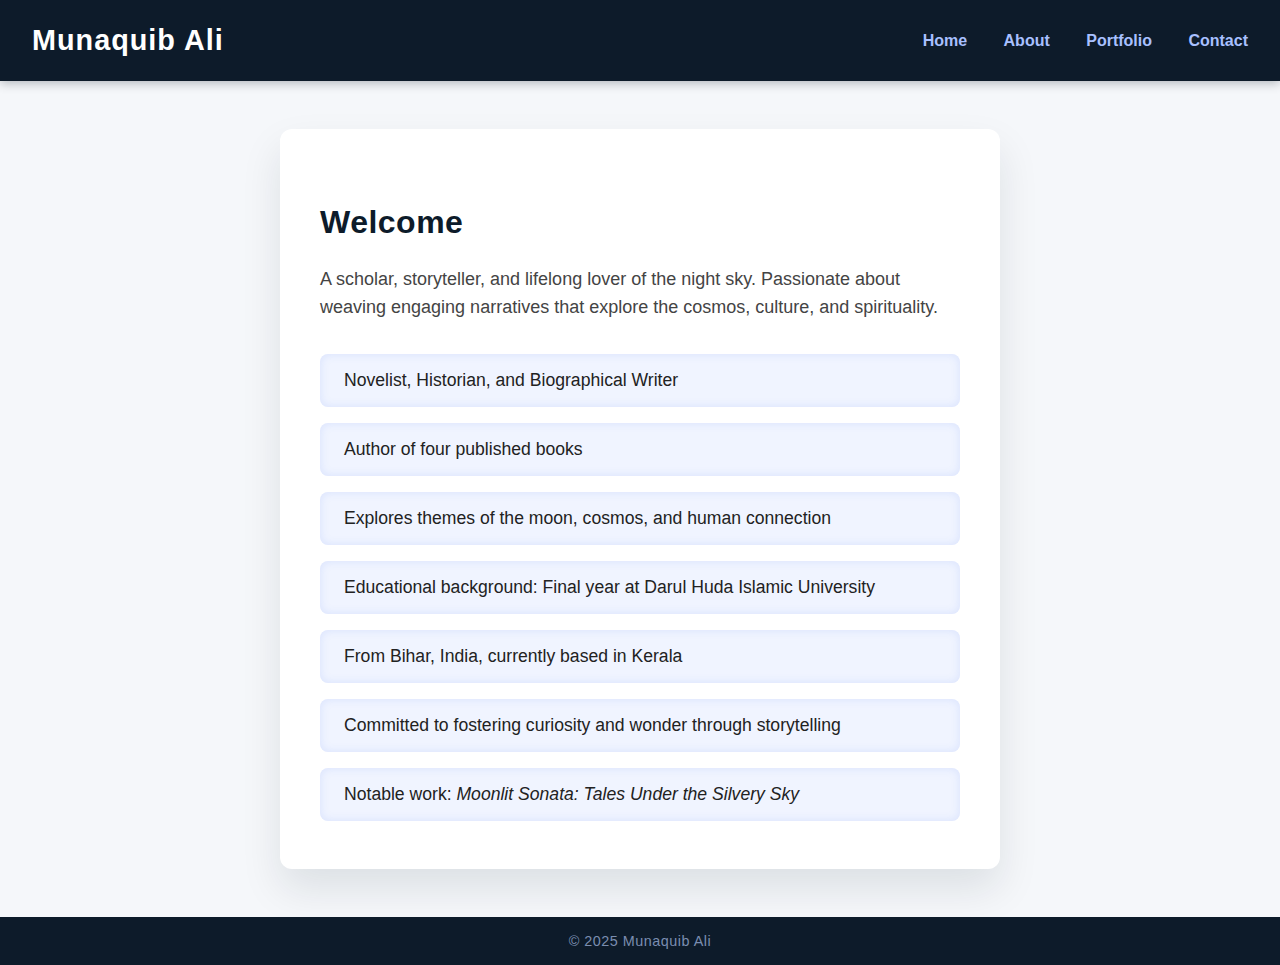
<file: index.html>
<!DOCTYPE html>
<html lang="en">
<head>
  <meta charset="UTF-8" />
  <meta name="viewport" content="width=device-width, initial-scale=1" />
  <title>Home - Munaquib Ali</title>
  <style>
    /* Reset and base styles */
    *, *::before, *::after {
      box-sizing: border-box;
    }
    body {
      font-family: 'Inter', 'Segoe UI', Tahoma, Geneva, Verdana, sans-serif;
      background: #f5f7fa;
      color: #222;
      margin: 0;
      display: flex;
      flex-direction: column;
      min-height: 100vh;
    }
    header {
      background-color: #0d1b2a;
      padding: 1.5rem 2rem;
      box-shadow: 0 2px 10px rgb(13 27 42 / 0.3);
      display: flex;
      justify-content: space-between;
      align-items: center;
      color: #fff;
    }
    header h1 {
      font-weight: 700;
      font-size: 1.8rem;
      letter-spacing: 1px;
      margin: 0;
    }
    nav a {
      color: #a8c0ff;
      margin-left: 2rem;
      text-decoration: none;
      font-weight: 600;
      font-size: 1rem;
      position: relative;
      transition: color 0.3s ease;
    }
    nav a::after {
      content: "";
      position: absolute;
      left: 0;
      bottom: -4px;
      width: 0;
      height: 2px;
      background-color: #4f7df3;
      transition: width 0.3s ease;
      border-radius: 2px;
    }
    nav a:hover, nav a:focus {
      color: #4f7df3;
    }
    nav a:hover::after, nav a:focus::after {
      width: 100%;
    }
    main {
      flex-grow: 1;
      max-width: 720px;
      margin: 3rem auto;
      background: #fff;
      padding: 3rem 2.5rem;
      border-radius: 12px;
      box-shadow: 0 20px 40px rgb(13 27 42 / 0.1);
    }
    main h2 {
      font-weight: 700;
      font-size: 2rem;
      margin-bottom: 1.5rem;
      color: #0d1b2a;
      letter-spacing: 0.5px;
    }
    main p.intro {
      font-size: 1.125rem;
      margin-bottom: 2rem;
      line-height: 1.6;
      color: #444;
    }
    ul.key-points {
      list-style: none;
      padding-left: 0;
      margin: 0;
      display: grid;
      gap: 1rem;
    }
    ul.key-points li {
      background: #f0f4ff;
      padding: 1rem 1.5rem;
      border-radius: 8px;
      font-size: 1.1rem;
      box-shadow: inset 0 0 10px rgb(79 125 243 / 0.15);
      transition: background-color 0.3s ease;
    }
    ul.key-points li:hover {
      background-color: #d6e0ff;
    }
    footer {
      background-color: #0d1b2a;
      color: #7a8db0;
      text-align: center;
      padding: 1rem 2rem;
      font-size: 0.9rem;
      letter-spacing: 0.5px;
      user-select: none;
    }
    @media (max-width: 640px) {
      main {
        margin: 2rem 1rem;
        padding: 2rem 1.5rem;
      }
      nav a {
        margin-left: 1rem;
        font-size: 0.9rem;
      }
      ul.key-points {
        display: block;
      }
    }
  </style>
</head>
<body>
  <header>
    <h1>Munaquib Ali</h1>
    <nav>
      <a href="index.html">Home</a>
      <a href="about.html">About</a>
      <a href="portfolio.html">Portfolio</a>
      <a href="contact.html">Contact</a>
    </nav>
  </header>
  <main>
    <h2>Welcome</h2>
    <p class="intro">
      A scholar, storyteller, and lifelong lover of the night sky. Passionate about weaving engaging narratives that explore the cosmos, culture, and spirituality.
    </p>
    <ul class="key-points">
      <li>Novelist, Historian, and Biographical Writer</li>
      <li>Author of four published books</li>
      <li>Explores themes of the moon, cosmos, and human connection</li>
      <li>Educational background: Final year at Darul Huda Islamic University</li>
      <li>From Bihar, India, currently based in Kerala</li>
      <li>Committed to fostering curiosity and wonder through storytelling</li>
      <li>Notable work: <em>Moonlit Sonata: Tales Under the Silvery Sky</em></li>
    </ul>
  </main>
  <footer>© 2025 Munaquib Ali</footer>
</body>
</html>
</file>
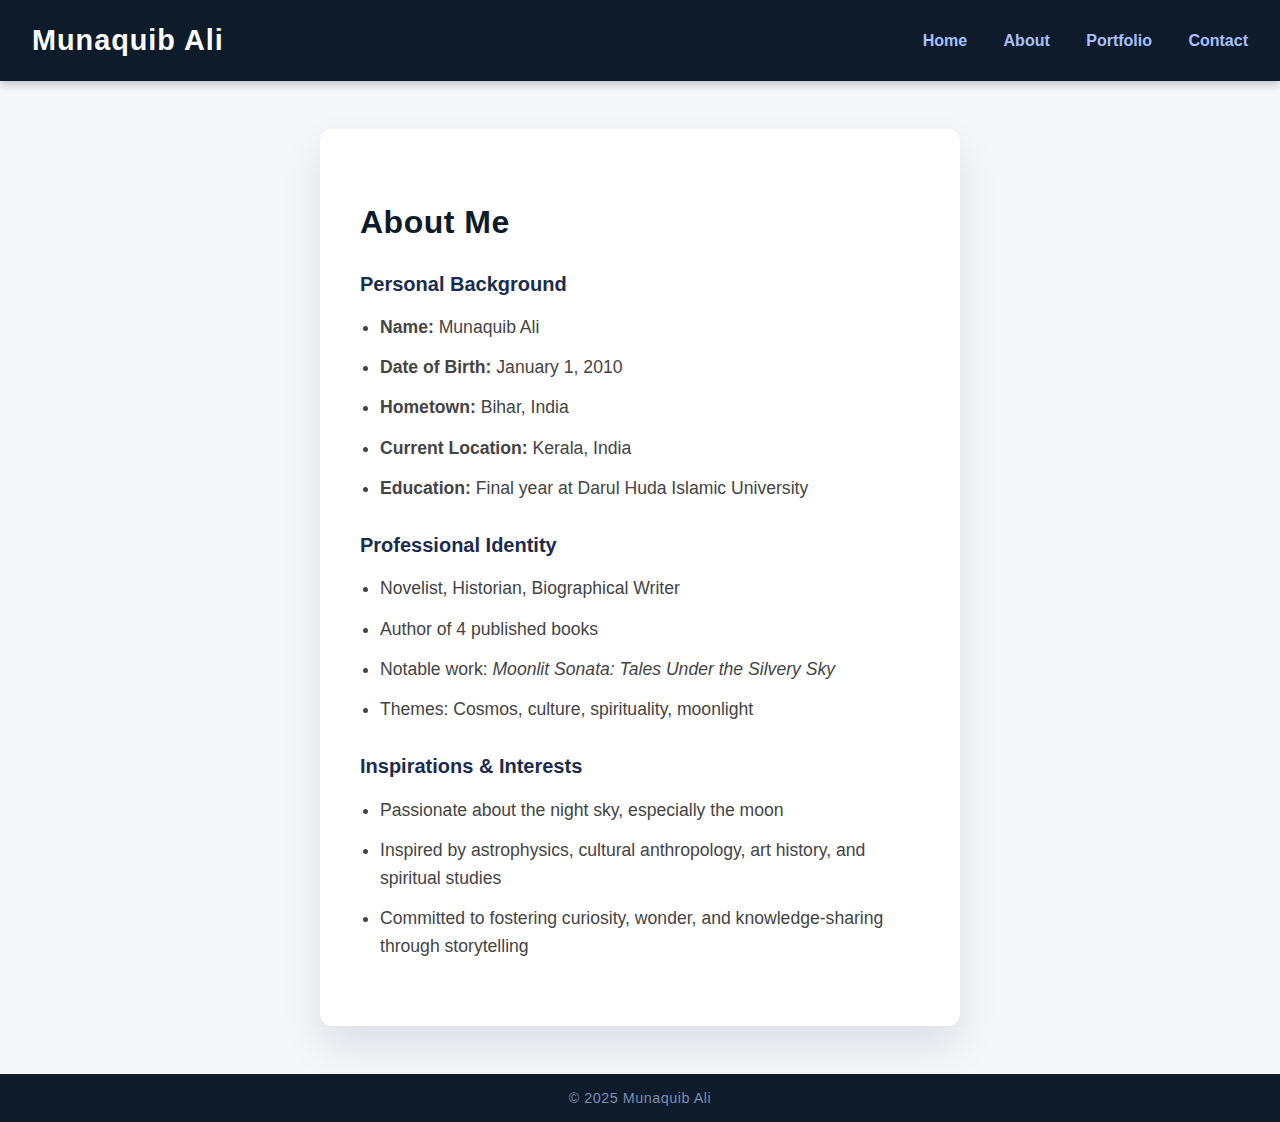
<file: about.html>
<!DOCTYPE html>
<html lang="en">
<head>
  <meta charset="UTF-8" />
  <meta name="viewport" content="width=device-width, initial-scale=1" />
  <title>About - Munaquib Ali</title>
  <style>
    /* Shared styles */
    *, *::before, *::after { box-sizing: border-box; }
    body {
      font-family: 'Inter', 'Segoe UI', Tahoma, Geneva, Verdana, sans-serif;
      background: #f5f7fa;
      color: #222;
      margin: 0;
      display: flex;
      flex-direction: column;
      min-height: 100vh;
    }
    header {
      background-color: #0d1b2a;
      padding: 1.5rem 2rem;
      box-shadow: 0 2px 10px rgb(13 27 42 / 0.3);
      display: flex;
      justify-content: space-between;
      align-items: center;
      color: #fff;
    }
    header h1 {
      font-weight: 700;
      font-size: 1.8rem;
      letter-spacing: 1px;
      margin: 0;
    }
    nav a {
      color: #a8c0ff;
      margin-left: 2rem;
      text-decoration: none;
      font-weight: 600;
      font-size: 1rem;
      position: relative;
      transition: color 0.3s ease;
    }
    nav a::after {
      content: "";
      position: absolute;
      left: 0;
      bottom: -4px;
      width: 0;
      height: 2px;
      background-color: #4f7df3;
      transition: width 0.3s ease;
      border-radius: 2px;
    }
    nav a:hover, nav a:focus {
      color: #4f7df3;
    }
    nav a:hover::after, nav a:focus::after {
      width: 100%;
    }
    main {
      flex-grow: 1;
      max-width: 640px;
      margin: 3rem auto;
      background: #fff;
      padding: 3rem 2.5rem;
      border-radius: 12px;
      box-shadow: 0 20px 40px rgb(13 27 42 / 0.1);
    }
    main h2 {
      font-weight: 700;
      font-size: 2rem;
      margin-bottom: 1.5rem;
      color: #0d1b2a;
      letter-spacing: 0.5px;
    }
    main h3 {
      font-weight: 600;
      font-size: 1.25rem;
      margin-top: 2rem;
      margin-bottom: 0.75rem;
      color: #1a2c4e;
    }
    ul {
      list-style-type: disc;
      margin-left: 1.25rem;
      padding-left: 0;
      color: #444;
      font-size: 1.1rem;
      line-height: 1.6;
    }
    ul li {
      margin-bottom: 0.75rem;
    }
    footer {
      background-color: #0d1b2a;
      color: #7a8db0;
      text-align: center;
      padding: 1rem 2rem;
      font-size: 0.9rem;
      letter-spacing: 0.5px;
      user-select: none;
    }
    @media (max-width: 640px) {
      main {
        margin: 2rem 1rem;
        padding: 2rem 1.5rem;
      }
      nav a {
        margin-left: 1rem;
        font-size: 0.9rem;
      }
    }
  </style>
</head>
<body>
  <header>
    <h1>Munaquib Ali</h1>
    <nav>
      <a href="index.html">Home</a>
      <a href="about.html" aria-current="page">About</a>
      <a href="portfolio.html">Portfolio</a>
      <a href="contact.html">Contact</a>
    </nav>
  </header>
  <main>
    <h2>About Me</h2>

    <h3>Personal Background</h3>
    <ul>
      <li><strong>Name:</strong> Munaquib Ali</li>
      <li><strong>Date of Birth:</strong> January 1, 2010</li>
      <li><strong>Hometown:</strong> Bihar, India</li>
      <li><strong>Current Location:</strong> Kerala, India</li>
      <li><strong>Education:</strong> Final year at Darul Huda Islamic University</li>
    </ul>

    <h3>Professional Identity</h3>
    <ul>
      <li>Novelist, Historian, Biographical Writer</li>
      <li>Author of 4 published books</li>
      <li>Notable work: <em>Moonlit Sonata: Tales Under the Silvery Sky</em></li>
      <li>Themes: Cosmos, culture, spirituality, moonlight</li>
    </ul>

    <h3>Inspirations & Interests</h3>
    <ul>
      <li>Passionate about the night sky, especially the moon</li>
      <li>Inspired by astrophysics, cultural anthropology, art history, and spiritual studies</li>
      <li>Committed to fostering curiosity, wonder, and knowledge-sharing through storytelling</li>
    </ul>
  </main>
  <footer>© 2025 Munaquib Ali</footer>
</body>
</html>
</file>
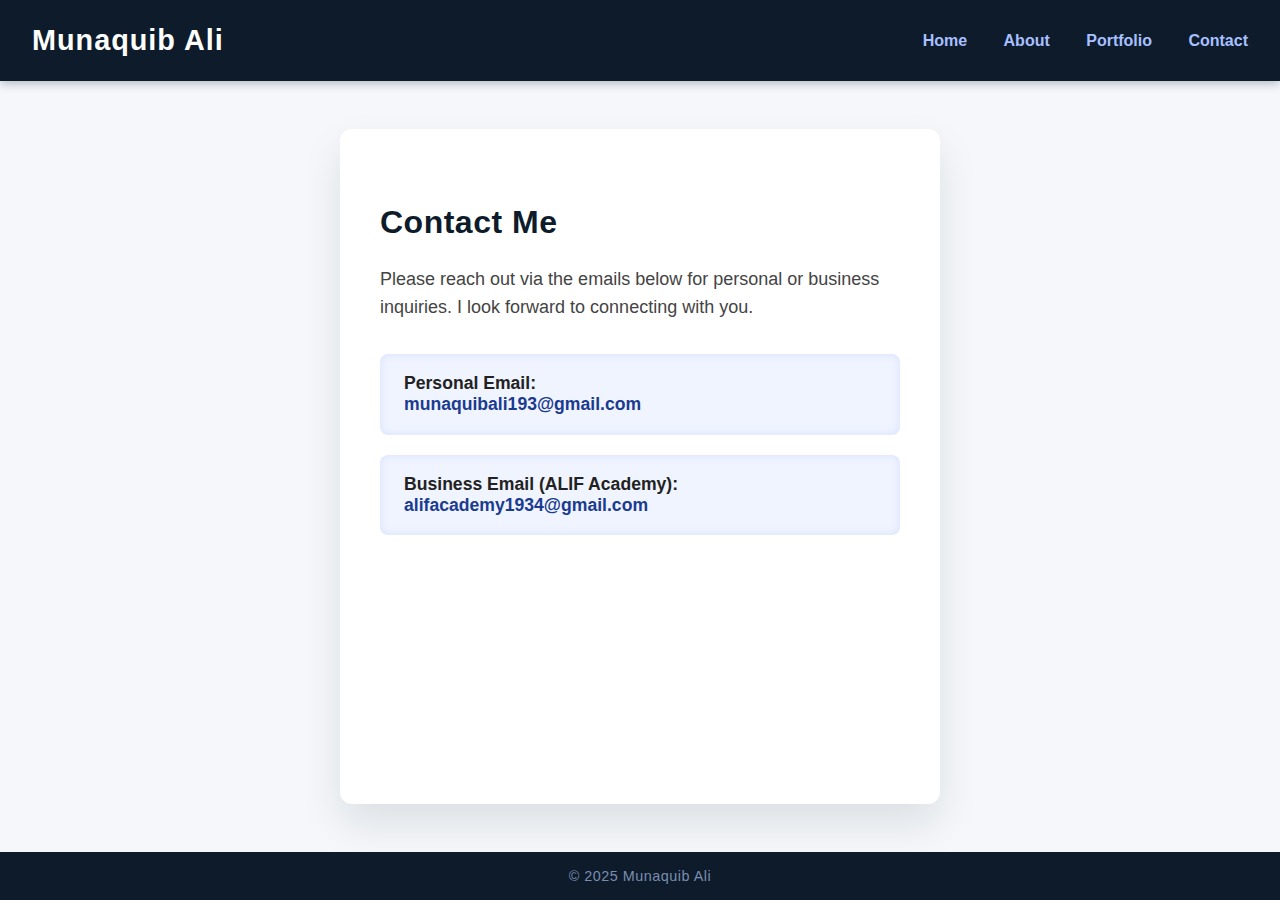
<file: contact.html>
<!DOCTYPE html>
<html lang="en">
<head>
  <meta charset="UTF-8" />
  <meta name="viewport" content="width=device-width, initial-scale=1" />
  <title>Contact - Munaquib Ali</title>
  <style>
    /* Shared styles */
    *, *::before, *::after { box-sizing: border-box; }
    body {
      font-family: 'Inter', 'Segoe UI', Tahoma, Geneva, Verdana, sans-serif;
      background: #f5f7fa;
      color: #222;
      margin: 0;
      display: flex;
      flex-direction: column;
      min-height: 100vh;
    }
    header {
      background-color: #0d1b2a;
      padding: 1.5rem 2rem;
      box-shadow: 0 2px 10px rgb(13 27 42 / 0.3);
      display: flex;
      justify-content: space-between;
      align-items: center;
      color: #fff;
    }
    header h1 {
      font-weight: 700;
      font-size: 1.8rem;
      letter-spacing: 1px;
      margin: 0;
    }
    nav a {
      color: #a8c0ff;
      margin-left: 2rem;
      text-decoration: none;
      font-weight: 600;
      font-size: 1rem;
      position: relative;
      transition: color 0.3s ease;
    }
    nav a::after {
      content: "";
      position: absolute;
      left: 0;
      bottom: -4px;
      width: 0;
      height: 2px;
      background-color: #4f7df3;
      transition: width 0.3s ease;
      border-radius: 2px;
    }
    nav a:hover, nav a:focus {
      color: #4f7df3;
    }
    nav a:hover::after, nav a:focus::after {
      width: 100%;
    }
    main {
      flex-grow: 1;
      max-width: 600px;
      margin: 3rem auto;
      background: #fff;
      padding: 3rem 2.5rem;
      border-radius: 12px;
      box-shadow: 0 20px 40px rgb(13 27 42 / 0.1);
    }
    main h2 {
      font-weight: 700;
      font-size: 2rem;
      margin-bottom: 1.5rem;
      color: #0d1b2a;
      letter-spacing: 0.5px;
    }
    main p {
      font-size: 1.125rem;
      margin-bottom: 2rem;
      line-height: 1.6;
      color: #444;
    }
    ul.contact-list {
      list-style: none;
      padding-left: 0;
      margin: 0;
    }
    ul.contact-list li {
      background: #f0f4ff;
      padding: 1.2rem 1.5rem;
      border-radius: 8px;
      margin-bottom: 1.25rem;
      font-size: 1.1rem;
      box-shadow: inset 0 0 10px rgb(79 125 243 / 0.15);
      transition: background-color 0.3s ease;
    }
    ul.contact-list li:hover {
      background-color: #d6e0ff;
    }
    ul.contact-list a {
      color: #1a3b8f;
      font-weight: 600;
      text-decoration: none;
      transition: color 0.3s ease;
    }
    ul.contact-list a:hover, ul.contact-list a:focus {
      color: #395bb3;
      text-decoration: underline;
    }
    footer {
      background-color: #0d1b2a;
      color: #7a8db0;
      text-align: center;
      padding: 1rem 2rem;
      font-size: 0.9rem;
      letter-spacing: 0.5px;
      user-select: none;
    }
    @media (max-width: 640px) {
      main {
        margin: 2rem 1rem;
        padding: 2rem 1.5rem;
      }
      nav a {
        margin-left: 1rem;
        font-size: 0.9rem;
      }
    }
  </style>
</head>
<body>
  <header>
    <h1>Munaquib Ali</h1>
    <nav>
      <a href="index.html">Home</a>
      <a href="about.html">About</a>
      <a href="portfolio.html">Portfolio</a>
      <a href="contact.html">Contact</a>
    </nav>
  </header>
  <main>
    <h2>Contact Me</h2>
    <p>Please reach out via the emails below for personal or business inquiries. I look forward to connecting with you.</p>
    <ul class="contact-list">
      <li>
        <strong>Personal Email:</strong><br />
        <a href="mailto:munaquibali193@gmail.com">munaquibali193@gmail.com</a>
      </li>
      <li>
        <strong>Business Email (ALIF Academy):</strong><br />
        <a href="mailto:alifacademy1934@gmail.com">alifacademy1934@gmail.com</a>
      </li>
    </ul>
  </main>
  <footer>© 2025 Munaquib Ali</footer>
</body>
</html>
</file>
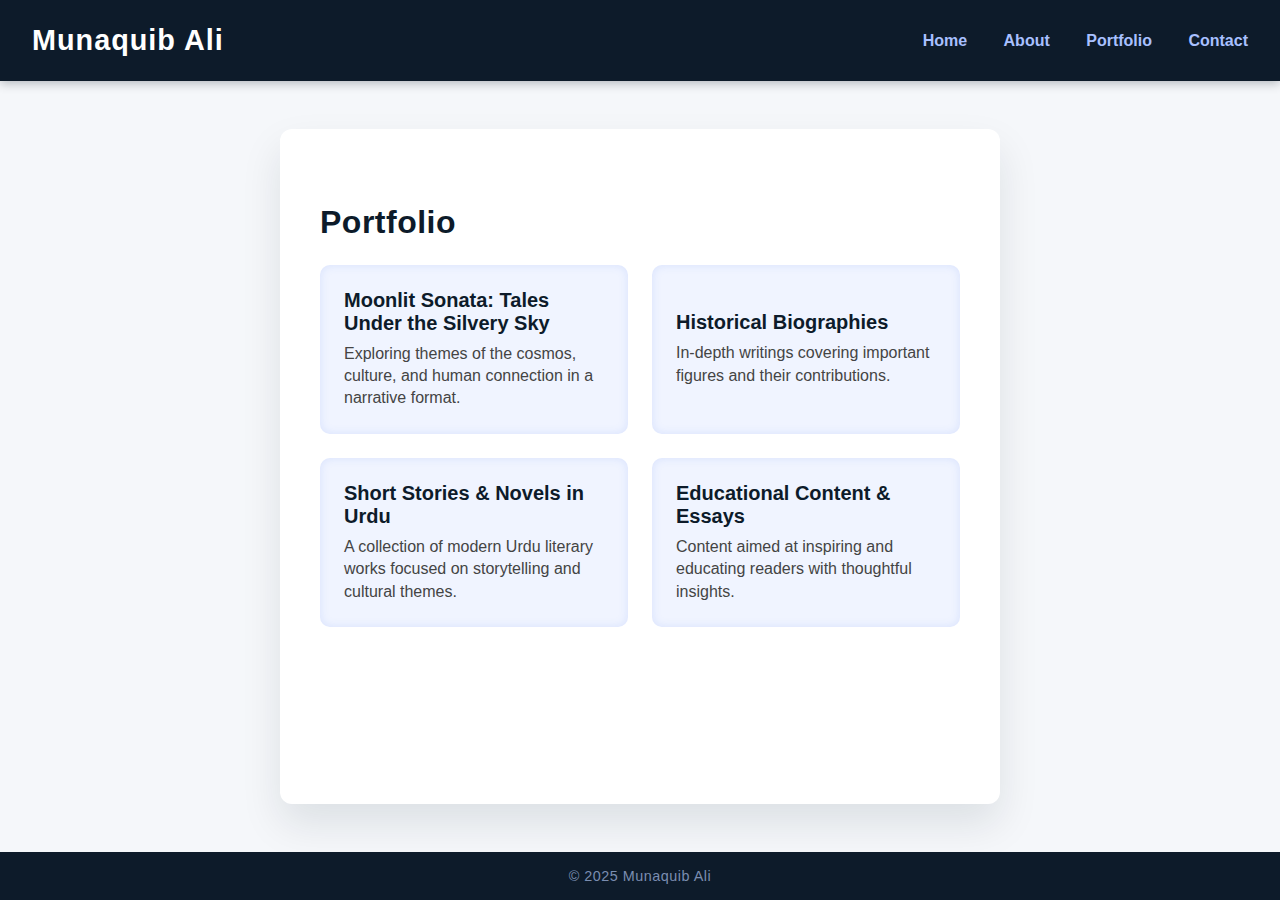
<file: portfolio.html>
<!DOCTYPE html>
<html lang="en">
<head>
  <meta charset="UTF-8" />
  <meta name="viewport" content="width=device-width, initial-scale=1" />
  <title>Portfolio - Munaquib Ali</title>
  <style>
    /* Shared styles */
    *, *::before, *::after { box-sizing: border-box; }
    body {
      font-family: 'Inter', 'Segoe UI', Tahoma, Geneva, Verdana, sans-serif;
      background: #f5f7fa;
      color: #222;
      margin: 0;
      display: flex;
      flex-direction: column;
      min-height: 100vh;
    }
    header {
      background-color: #0d1b2a;
      padding: 1.5rem 2rem;
      box-shadow: 0 2px 10px rgb(13 27 42 / 0.3);
      display: flex;
      justify-content: space-between;
      align-items: center;
      color: #fff;
    }
    header h1 {
      font-weight: 700;
      font-size: 1.8rem;
      letter-spacing: 1px;
      margin: 0;
    }
    nav a {
      color: #a8c0ff;
      margin-left: 2rem;
      text-decoration: none;
      font-weight: 600;
      font-size: 1rem;
      position: relative;
      transition: color 0.3s ease;
    }
    nav a::after {
      content: "";
      position: absolute;
      left: 0;
      bottom: -4px;
      width: 0;
      height: 2px;
      background-color: #4f7df3;
      transition: width 0.3s ease;
      border-radius: 2px;
    }
    nav a:hover, nav a:focus {
      color: #4f7df3;
    }
    nav a:hover::after, nav a:focus::after {
      width: 100%;
    }
    main {
      flex-grow: 1;
      max-width: 720px;
      margin: 3rem auto;
      background: #fff;
      padding: 3rem 2.5rem;
      border-radius: 12px;
      box-shadow: 0 20px 40px rgb(13 27 42 / 0.1);
    }
    main h2 {
      font-weight: 700;
      font-size: 2rem;
      margin-bottom: 1.5rem;
      color: #0d1b2a;
      letter-spacing: 0.5px;
    }
    ul.portfolio-list {
      list-style: none;
      padding-left: 0;
      margin: 0;
      display: grid;
      grid-template-columns: repeat(auto-fill,minmax(280px,1fr));
      gap: 1.5rem;
    }
    ul.portfolio-list li {
      background: #f0f4ff;
      padding: 1.5rem;
      border-radius: 10px;
      box-shadow: inset 0 0 10px rgb(79 125 243 / 0.15);
      transition: background-color 0.3s ease;
      display: flex;
      flex-direction: column;
      justify-content: center;
      cursor: default;
    }
    ul.portfolio-list li:hover {
      background-color: #d6e0ff;
    }
    ul.portfolio-list li h3 {
      margin: 0 0 0.5rem 0;
      color: #0d1b2a;
      font-weight: 700;
      font-size: 1.25rem;
    }
    ul.portfolio-list li p {
      margin: 0;
      color: #444;
      font-size: 1rem;
      line-height: 1.4;
    }
    footer {
      background-color: #0d1b2a;
      color: #7a8db0;
      text-align: center;
      padding: 1rem 2rem;
      font-size: 0.9rem;
      letter-spacing: 0.5px;
      user-select: none;
    }
    @media (max-width: 640px) {
      main {
        margin: 2rem 1rem;
        padding: 2rem 1.5rem;
      }
      nav a {
        margin-left: 1rem;
        font-size: 0.9rem;
      }
      ul.portfolio-list {
        grid-template-columns: 1fr;
      }
    }
  </style>
</head>
<body>
  <header>
    <h1>Munaquib Ali</h1>
    <nav>
      <a href="index.html">Home</a>
      <a href="about.html">About</a>
      <a href="portfolio.html">Portfolio</a>
      <a href="contact.html">Contact</a>
    </nav>
  </header>
  <main>
    <h2>Portfolio</h2>
    <ul class="portfolio-list">
      <li>
        <h3>Moonlit Sonata: Tales Under the Silvery Sky</h3>
        <p>Exploring themes of the cosmos, culture, and human connection in a narrative format.</p>
      </li>
      <li>
        <h3>Historical Biographies</h3>
        <p>In-depth writings covering important figures and their contributions.</p>
      </li>
      <li>
        <h3>Short Stories & Novels in Urdu</h3>
        <p>A collection of modern Urdu literary works focused on storytelling and cultural themes.</p>
      </li>
      <li>
        <h3>Educational Content & Essays</h3>
        <p>Content aimed at inspiring and educating readers with thoughtful insights.</p>
      </li>
    </ul>
  </main>
  <footer>© 2025 Munaquib Ali</footer>
</body>
</html>
</file>
